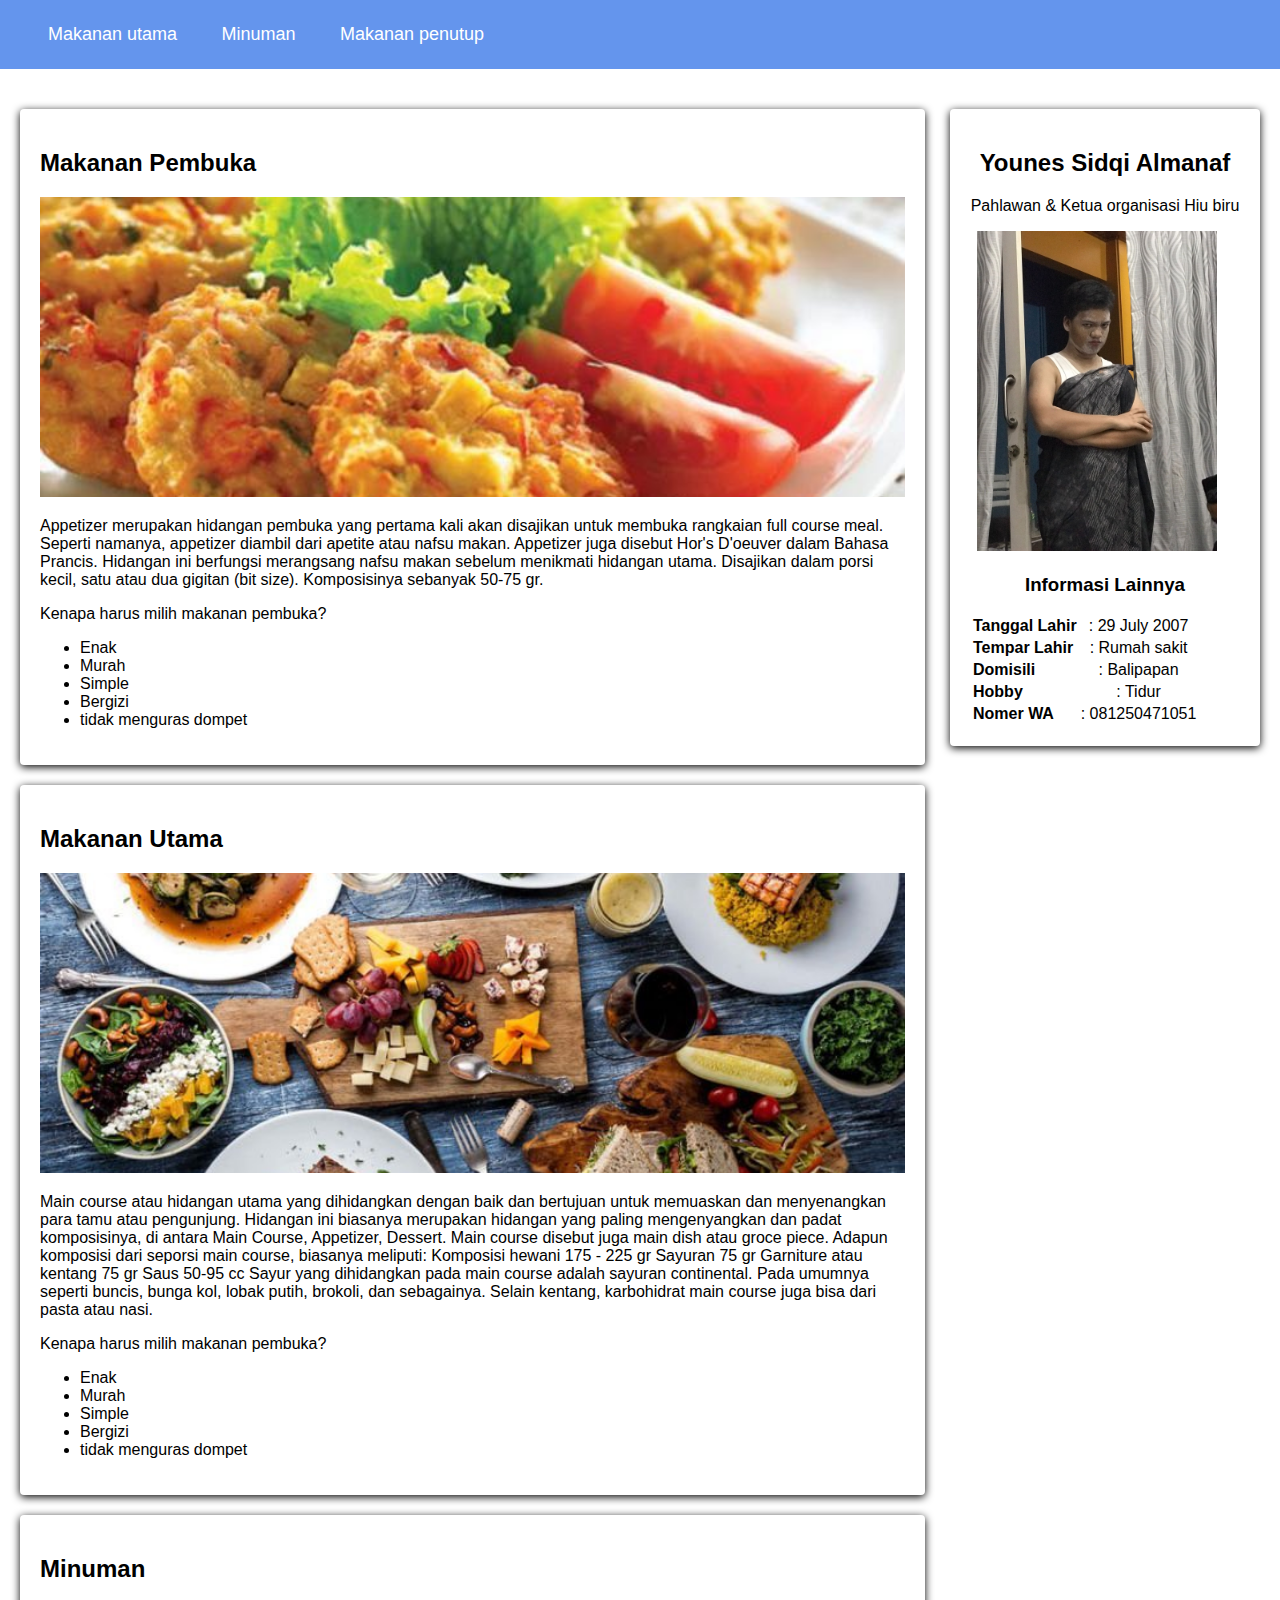
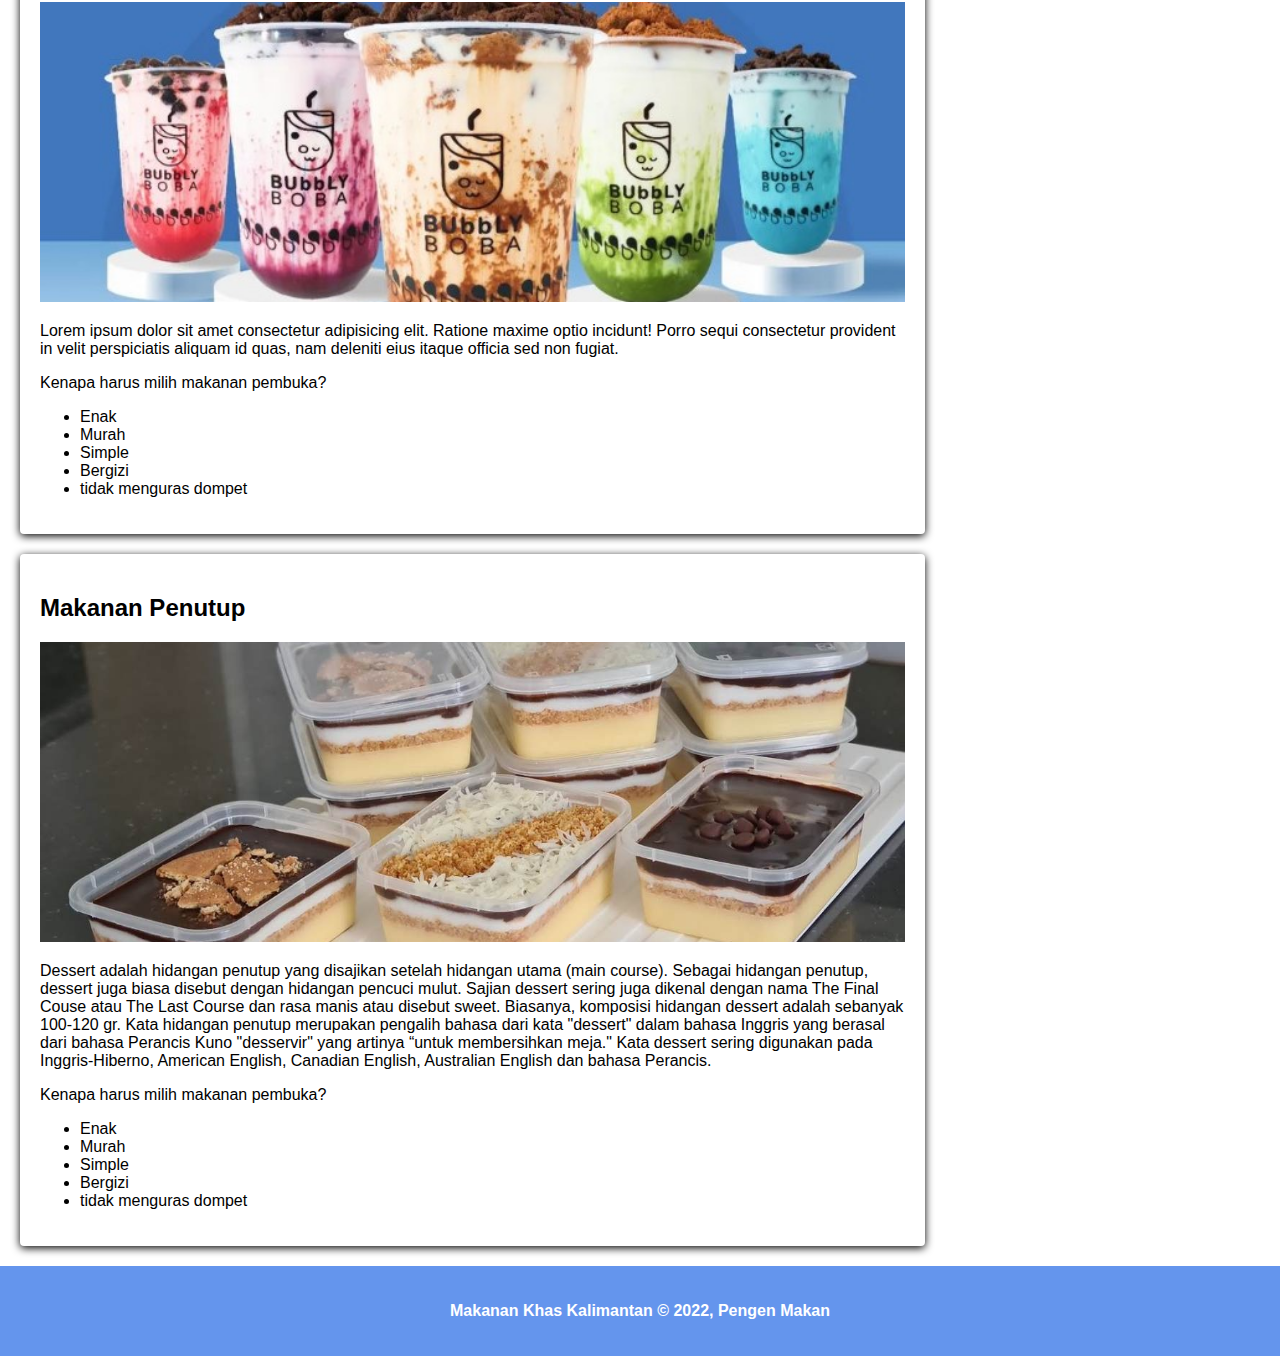
<file: landing-page/landing.html>
<!DOCTYPE html>
<html lang="en">
<head>
    <meta charset="UTF-8">
    <meta http-equiv="X-UA-Compatible" content="IE=edge">
    <meta name="viewport" content="width=device-width, initial-scale=1.0">

    <link rel="stylesheet" href="landing.css">
    <title>Pengen Makan</title>
</head>
<body>
    <header>
        <nav>
            <ul>
                <li><a href="#utama">Makanan utama</a></li>
                <li><a href="#minuman">Minuman</a></li>
                <li><a href="#penutup">Makanan penutup</a></li>
            </ul>
        </nav>
    </header>

    
    <main>
        <!--konten utama-->
        <div id="Konten">
            <article id="Makanan-pembuka" class="card">
                <h2>Makanan Pembuka</h2>
                <img src="/asset/image/makananpembuka.jpeg" class="image-konten" alt="MakananPembuka">
                <p>Appetizer merupakan hidangan pembuka yang pertama kali akan disajikan untuk membuka rangkaian full course meal. Seperti namanya, appetizer diambil dari apetite atau nafsu makan.
                    Appetizer juga disebut Hor's D'oeuver dalam Bahasa Prancis. Hidangan ini berfungsi merangsang nafsu makan sebelum menikmati hidangan utama. Disajikan dalam porsi kecil, satu atau dua gigitan (bit size). Komposisinya sebanyak 50-75 gr.
                </p>

                <p>Kenapa harus milih makanan pembuka?</p>
                <ul>
                    <li>Enak</li>
                    <li>Murah</li>
                    <li>Simple</li>
                    <li>Bergizi</li>
                    <li>tidak menguras dompet</li>
                </ul>
            </article>
            <article id="utama" class="card">
                <h2>Makanan Utama</h2>
                <img src="/asset/image/makananutama.jpg" class="image-konten" alt="MakananUtama">
                <p>Main course atau hidangan utama yang dihidangkan dengan baik dan bertujuan untuk memuaskan dan menyenangkan para tamu atau pengunjung.
                    Hidangan ini biasanya merupakan hidangan yang paling mengenyangkan dan padat komposisinya, di antara Main Course, Appetizer, Dessert.
                    Main course disebut juga main dish atau groce piece. Adapun komposisi dari seporsi main course, biasanya meliputi:
                    
                    Komposisi hewani 175 - 225 gr
                    Sayuran 75 gr
                    Garniture atau kentang 75 gr
                    Saus 50-95 cc
                    Sayur yang dihidangkan pada main course adalah sayuran continental. Pada umumnya seperti buncis, bunga kol, 
                    lobak putih, brokoli, dan sebagainya. Selain kentang, karbohidrat main course juga bisa dari pasta atau nasi.
                
                </p>

                <p>Kenapa harus milih makanan pembuka?</p>
                <ul>
                    <li>Enak</li>
                    <li>Murah</li>
                    <li>Simple</li>
                    <li>Bergizi</li>
                    <li>tidak menguras dompet</li>
                </ul>
            </article>
            <article id="minuman" class="card">
                <h2>Minuman</h2>
                <img src="/asset/image/Minuman.jpg" class="image-konten" alt="Minuman">
                <p>Lorem ipsum dolor sit amet consectetur adipisicing elit. Ratione maxime optio incidunt! Porro sequi
                    consectetur provident 
                    in velit perspiciatis aliquam id quas, nam deleniti eius itaque officia sed non fugiat.
                </p>

                <p>Kenapa harus milih makanan pembuka?</p>
                <ul>
                    <li>Enak</li>
                    <li>Murah</li>
                    <li>Simple</li>
                    <li>Bergizi</li>
                    <li>tidak menguras dompet</li>
                </ul>
            </article>
            <article id="penutup" class="card">
                <h2>Makanan Penutup</h2>
                <img src="/asset/image/makananpenutup.jpg" class="image-konten" alt="MakananPenutup">
                <p>Dessert adalah hidangan penutup yang disajikan setelah hidangan utama (main course). Sebagai hidangan penutup, dessert juga biasa disebut dengan 
                    hidangan pencuci mulut. Sajian dessert sering juga dikenal dengan nama The Final Couse atau The Last Course dan rasa manis atau disebut sweet.
                    Biasanya, komposisi hidangan dessert adalah sebanyak 100-120 gr.
                    Kata hidangan penutup merupakan pengalih bahasa dari kata "dessert" dalam bahasa Inggris yang berasal dari bahasa Perancis Kuno "desservir" yang artinya “untuk membersihkan meja."
                    Kata dessert sering digunakan pada Inggris-Hiberno, American English, Canadian English, Australian English dan bahasa Perancis.
                </p>

                <p>Kenapa harus milih makanan pembuka?</p>
                <ul>
                    <li>Enak</li>
                    <li>Murah</li>
                    <li>Simple</li>
                    <li>Bergizi</li>
                    <li>tidak menguras dompet</li>
                </ul>
            </article>
        </div>
        <!--End konten utama-->

        <!--Profile Card-->
        <aside>
            <article class="card profile">
                <header>
                    <h2>Younes Sidqi Almanaf</h2>
                    <p>Pahlawan &amp; Ketua organisasi Hiu biru </p>
                    <figure>
                        <img src="/asset/image/Raksasa.jpg" alt="YAH NGEBUG">
                    </figure>
                    <section>
                        <h3>Informasi Lainnya</h3>
                        <table>
                            <tr>
                                <th>Tanggal Lahir</th>
                                <td>: 29 July 2007</td>
                            </tr>
                            <tr>
                                <th>Tempar Lahir</th>
                                <td>: Rumah sakit</td>
                            </tr>
                            <tr>
                                <th>Domisili</th>
                                <td>: Balipapan</td>
                            </tr>
                            <tr>
                                <th>Hobby</th>
                                <td>: Tidur</td>
                            </tr>
                            <tr>
                                <th>Nomer WA</th>
                                <td>: 081250471051</td>
                            </tr>
                        </table>
                    </section>
                </header>
            </article>
        </aside>
        <!--End Profile Card-->
    </main>

    <footer>
        <p>Makanan Khas Kalimantan &#169; 2022, Pengen Makan</p>
    </footer>

    <script src="Hello.js"></script>
</body>
</html>
</file>
<file: landing-page/landing.css>
* {
    box-sizing: border-box;
}

body {
    margin: 0;
    font-family: 'Trebuchet MS', 'Lucida Sans Unicode', 'Lucida Grande', 'Lucida Sans', Arial, sans-serif;
}

header {
    display: inline;
}

nav {
    background-color:cornflowerblue;
    top: 0;
    padding: 8px;
    position: sticky;
}

nav a {
    font-size: 18px;
    font-weight: 400;
    color: white;
    text-decoration: none;
}

nav li {
    list-style-type: none;
    display: inline;
    margin-right: 40px;
}

nav a:hover {
    color: grey;
}

main {
    padding: 20px;
    overflow: auto;
}


#Konten {
    float: left;
    width: 73%;
}

aside {
    float: right;
    width: 25%;

}

.card {
    box-shadow: 0px 2px 8px 0px black;
    padding: 20px;
    margin-top: 20px;
    border-radius: 4px;
}



.image-konten {
    width: 100%;
    max-height: 300px;
    object-fit: cover;
    object-position: center;
}

.profile img {
    width: 240px;
    margin-left: -33px;
}

.profile header {
    text-align: center;
}

th {
    text-align: left;
}

footer {
    background-color: cornflowerblue;
    color: white;
    text-align: center;
    font-weight: bold;
    padding: 20px;
}

@media screen and (max-width: 1024) {
    #konten, aside {
        width: 100%;
        padding: 0;
    }
}
</file>
